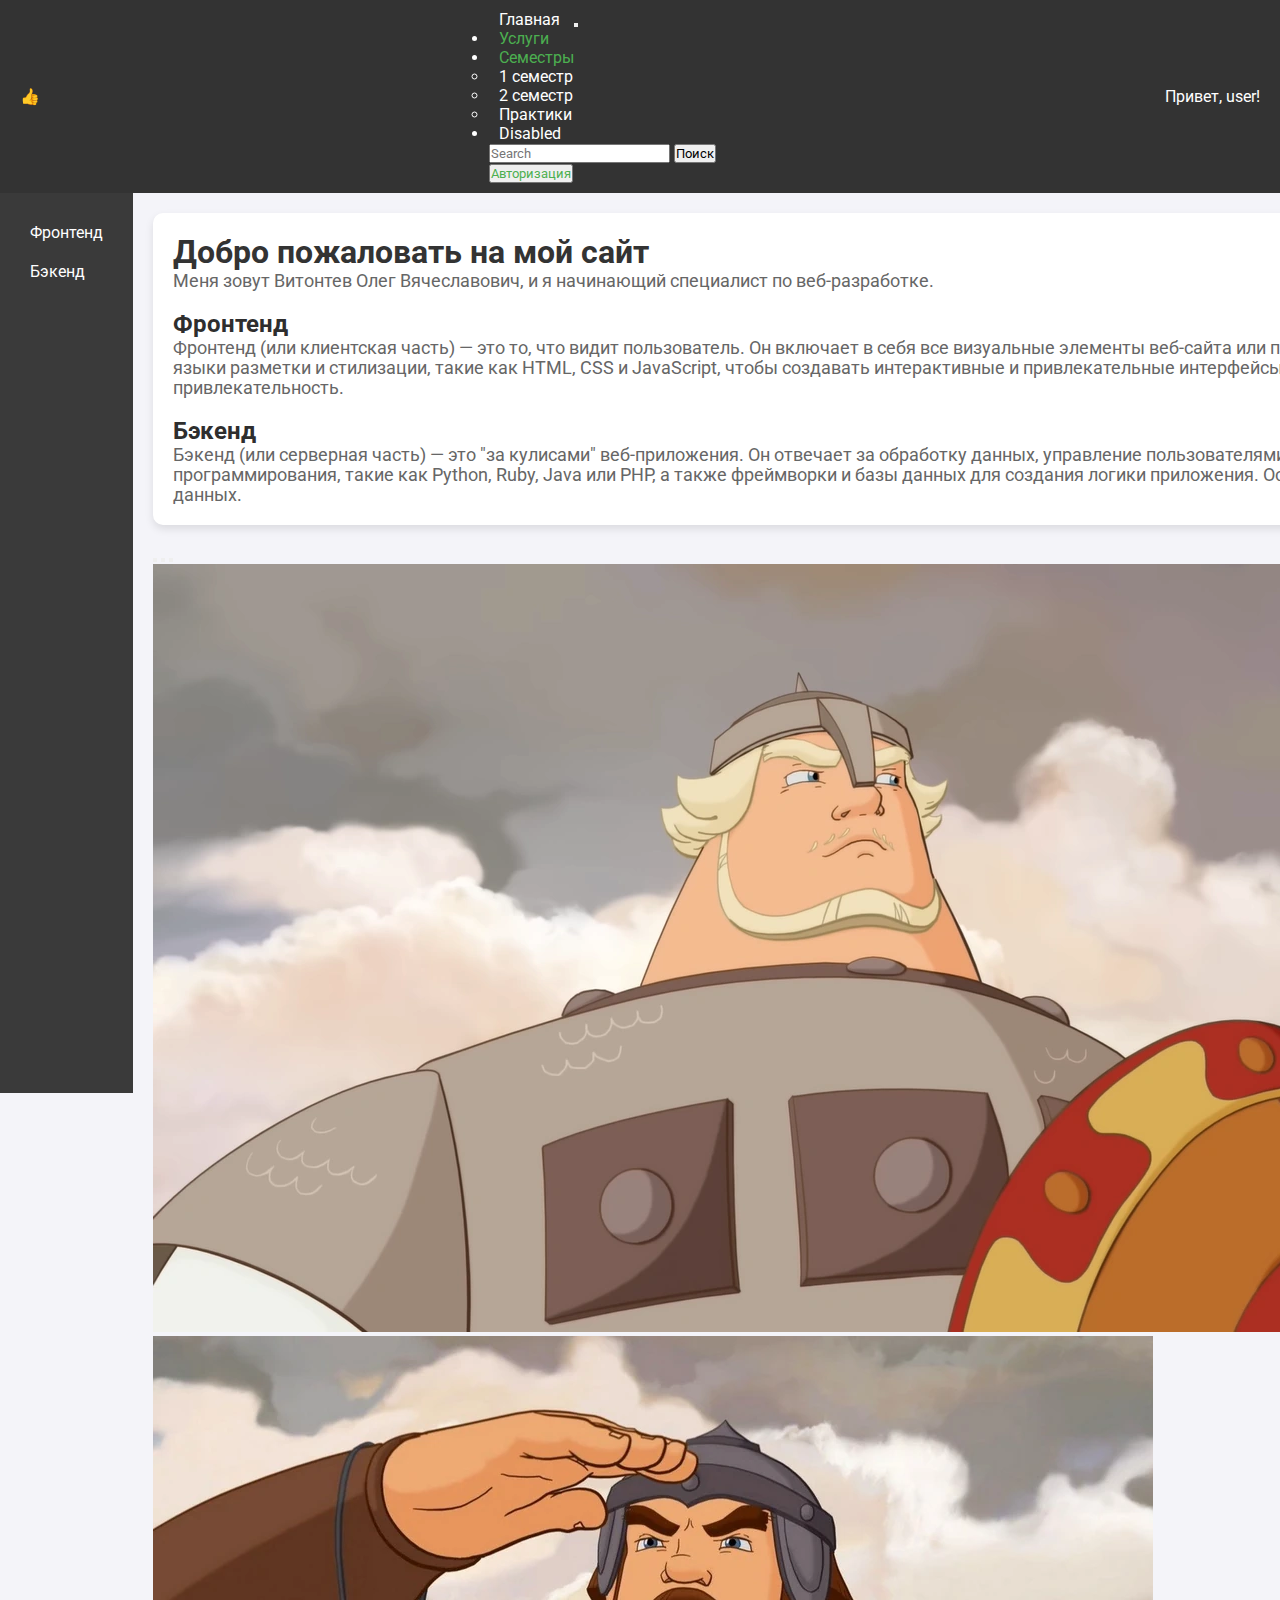
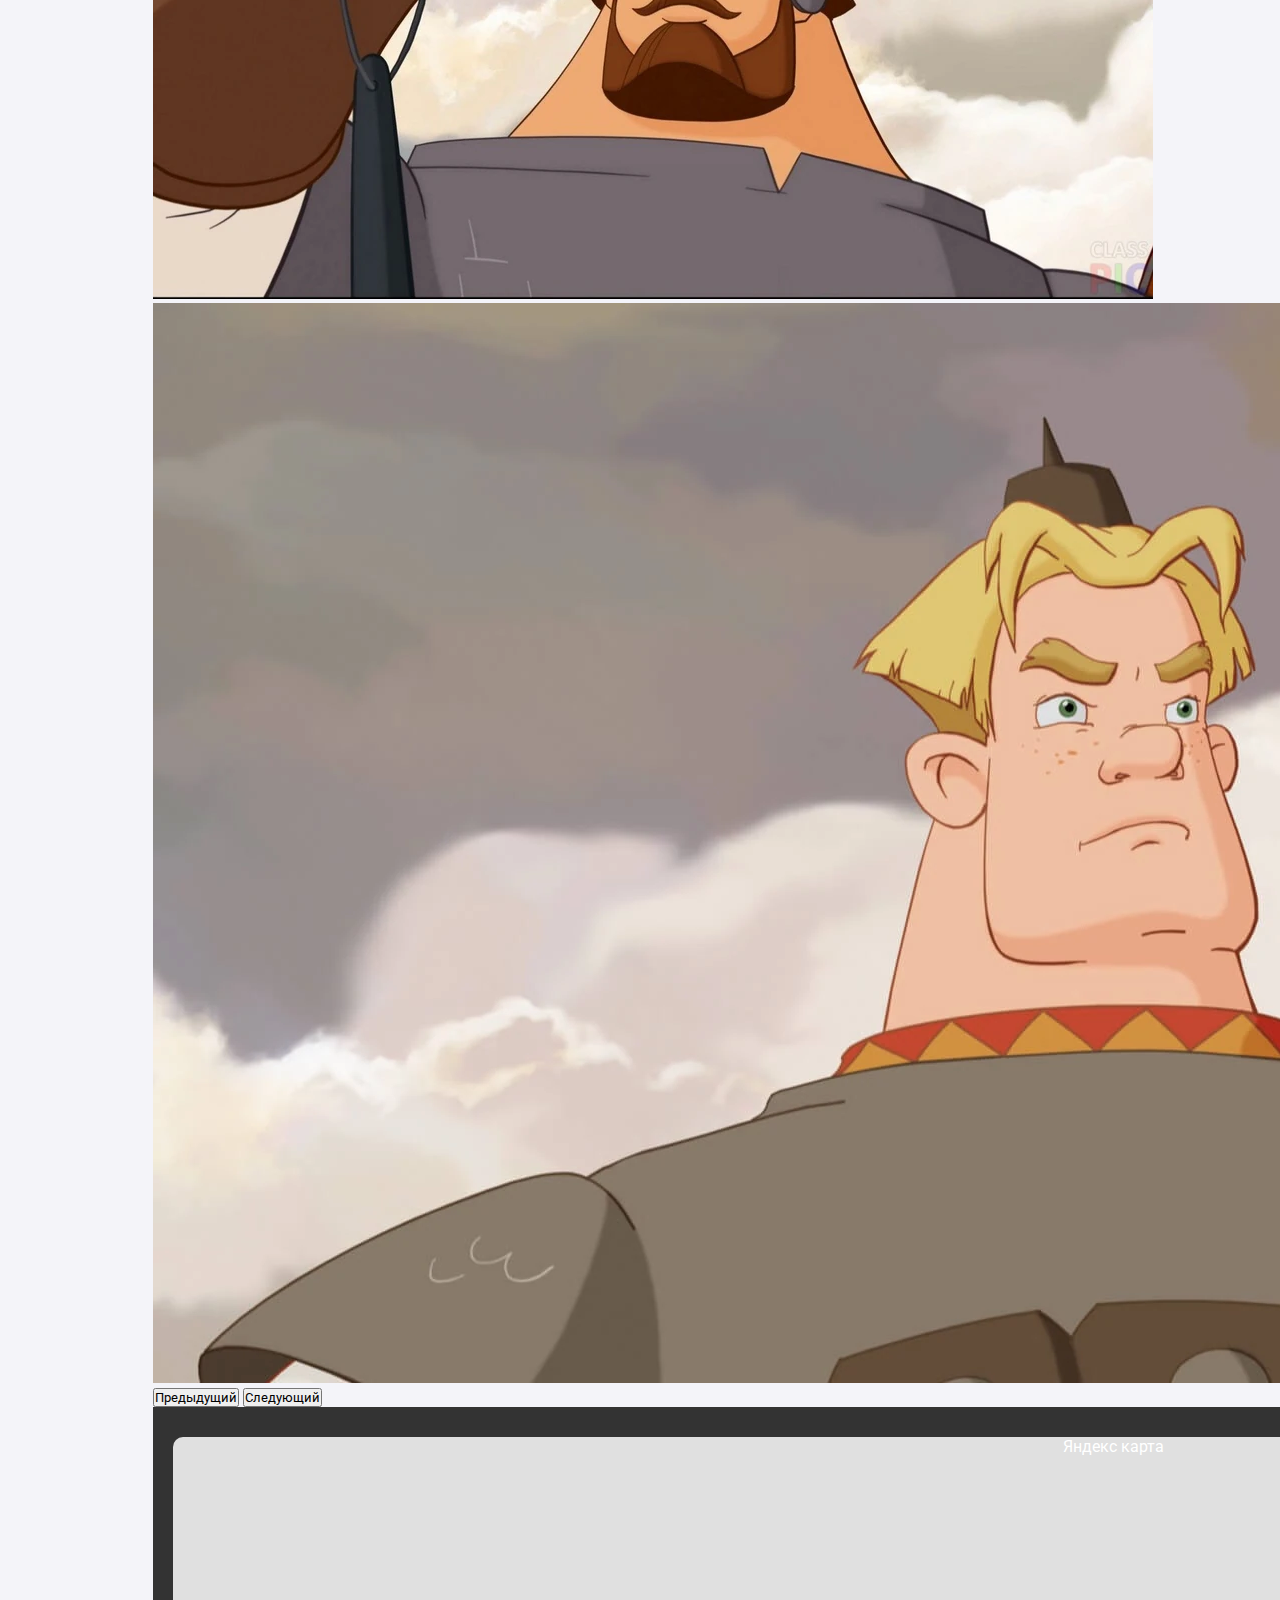
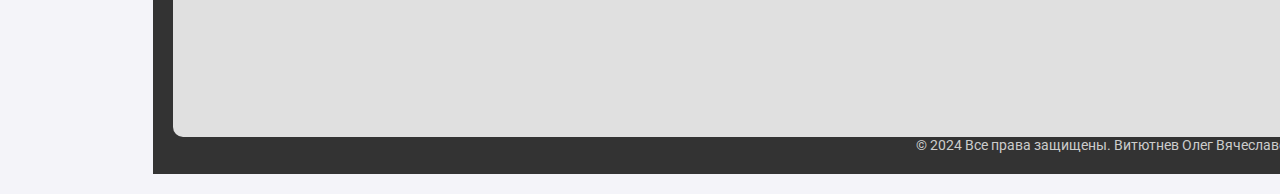
<file: index.html>
<!DOCTYPE html>
<html lang="ru">
<head>
  <meta charset="UTF-8">
  <meta name="viewport" content="width=device-width, initial-scale=1.0">
  <title>Современный сайт</title>
  <link rel="stylesheet" href="styles.css">
  <link rel="stylesheet" href="styleTable.css">
  <link href="https://cdn.jsdelivr.net/npm/bootstrap@5.0.2/dist/css/bootstrap.min.css" rel="stylesheet" integrity="sha384-EVSTQN3/azprG1Anm3QDgpJLIm9Nao0Yz1ztcQTwFspd3yD65VohhpuuCOmLASjC" crossorigin="anonymous">
  <link href="https://fonts.googleapis.com/css2?family=Roboto:wght@400;700&display=swap" rel="stylesheet">
</head>
<body>
  <header>
    <div class="header-left">
      <p class="logo">👍</p>
    </div> 
    <nav class="navbar navbar-expand-lg bg-body-tertiary"> 
      <div class="container-fluid">
        <a class="navbar-brand" href="index.html">Главная</a>
        <button class="navbar-toggler" type="button" data-bs-toggle="collapse" data-bs-target="#navbarSupportedContent" aria-controls="navbarSupportedContent" aria-expanded="false" aria-label="Toggle navigation">
          <span class="navbar-toggler-icon"></span>
        </button>
        <div class="collapse navbar-collapse" id="navbarSupportedContent">
          <ul class="navbar-nav me-auto mb-2 mb-lg-0">
            <li class="nav-item">
              <a class="nav-link active custom-services" aria-current="page" href="utilites.html">Услуги</a>
            </li>
            <li class="nav-item dropdown">
              <a class="nav-link dropdown-toggle custom-semesters" href="#" role="button" data-bs-toggle="dropdown" aria-expanded="false">
                Семестры
              </a>
              <ul class="dropdown-menu">
                <li><a class="dropdown-item" href="semester1.html">1 семестр</a></li>
                <li><a class="dropdown-item" href="semester2.html">2 семестр</a></li>
                <li><a class="dropdown-item" href="task13.html">Практики</a></li>
              </ul>
            </li>
            <li class="nav-item">
              <a class="nav-link disabled" aria-disabled="true">Disabled</a>
            </li>
          </ul>
          <form class="d-flex" role="search">
            <input class="form-control me-2" type="search" placeholder="Search" aria-label="Search">
            <button class="btn btn-outline-success" type="submit">Поиск</button>
          </form>
        </div>
      </div>
      <button id="authButton" class="btn custom-semesters">Авторизация</button>
    </nav>
    <div class="header-right">Привет, user!</div>
  </header>

  <div class="container">
    <div class="sidebar">
      <a href="#">Фронтенд</a>
      <a href="#">Бэкенд</a>
    </div>
    <main>
      <section class="intro">
        <h1>Добро пожаловать на мой сайт</h1>
        <p>Меня зовут Витонтев Олег Вячеславович, и я начинающий специалист по веб-разработке.</p>
      </br>
        <h2>Фронтенд</h2>
        <p>Фронтенд (или клиентская часть) — это то, что видит пользователь. 
          Он включает в себя все визуальные элементы веб-сайта или приложения: кнопки, формы, изображения и текст. 
          Фронтенд разработчики используют языки разметки и стилизации, такие как HTML, CSS и JavaScript, 
          чтобы создавать интерактивные и привлекательные интерфейсы. Основная задача фронтенда — обеспечить удобство 
          использования и эстетическую привлекательность.</p>
      </br>
      <h2>Бэкенд</h2>
      <p>Бэкенд (или серверная часть) — это "за кулисами" веб-приложения. 
        Он отвечает за обработку данных, управление пользователями и взаимодействие с базами данных. 
        Бэкенд разработчики используют языки программирования, такие как Python, Ruby, Java или PHP, 
        а также фреймворки и базы данных для создания логики приложения. Основная задача бэкенда — обеспечить 
        стабильную работу приложения и безопасность данных.</p>
      </section>

      <div id="carouselExampleIndicators" class="carousel slide" data-bs-ride="carousel">
        <div class="carousel-indicators">
          <button type="button" data-bs-target="#carouselExampleIndicators" data-bs-slide-to="0" class="active" aria-current="true" aria-label="Slide 1"></button>
          <button type="button" data-bs-target="#carouselExampleIndicators" data-bs-slide-to="1" aria-label="Slide 2"></button>
          <button type="button" data-bs-target="#carouselExampleIndicators" data-bs-slide-to="2" aria-label="Slide 3"></button>
        </div>
        <div class="carousel-inner">
          <div class="carousel-item active">
            <img src="image/3F3F3F3F3F3F3F.jpg" class="d-block w-100" alt="Добрыня Никитич">
          </div>
          <div class="carousel-item">
            <img src="image/1232.jpg" class="d-block w-100" alt="Илья Муромец">
          </div>
          <div class="carousel-item">
            <img src="image/3F3F3F3F3F3F.jpg" class="d-block w-100" alt="Алёша Попович">
          </div>
        </div>
        <button class="carousel-control-prev" type="button" data-bs-target="#carouselExampleIndicators"  data-bs-slide="prev">
          <span class="carousel-control-prev-icon" aria-hidden="true"></span>
          <span class="visually-hidden">Предыдущий</span>
        </button>
        <button class="carousel-control-next" type="button" data-bs-target="#carouselExampleIndicators"  data-bs-slide="next">
          <span class="carousel-control-next-icon" aria-hidden="true"></span>
          <span class="visually-hidden">Следующий</span>
        </button>
      </div>

  <footer>
    <div id="map">Яндекс карта</div>
    <p>&copy; 2024 Все права защищены. Витютнев Олег Вячеславович</p>
  </footer>

  <!-- Модальное окно для авторизации -->
  <div id="authModal" class="modal">
    <div class="modal-content">
      <span class="close" onclick="closeAuthModal()">&times;</span>
      <h2>Авторизация</h2>
      <form id="authForm">
        <label for="username">Логин:</label>
        <input type="text" id="username" required>
        
        <label for="password">Пароль:</label>
        <input type="password" id="password" required>
        
        <button type="submit">Войти</button>
      </form>
    </div>
  </div>

  <!-- Яндекс.Карта -->
  <script src="https://api-maps.yandex.ru/2.1/?lang=ru_RU" type="text/javascript"></script>
  <script src="script/code.js"></script>
  <script src="script/task10.js"></script>
  <script src="script/script.js"></script>
  <script src="https://cdn.jsdelivr.net/npm/bootstrap@5.0.2/dist/js/bootstrap.bundle.min.js" integrity="sha384-MrcW6ZMFYlzcLA8Nl+NtUVF0sA7MsXsP1UyJoMp4YLEuNSfAP+JcXn/tWtIaxVXM" crossorigin="anonymous"></script>
</body>
</html>
</file>
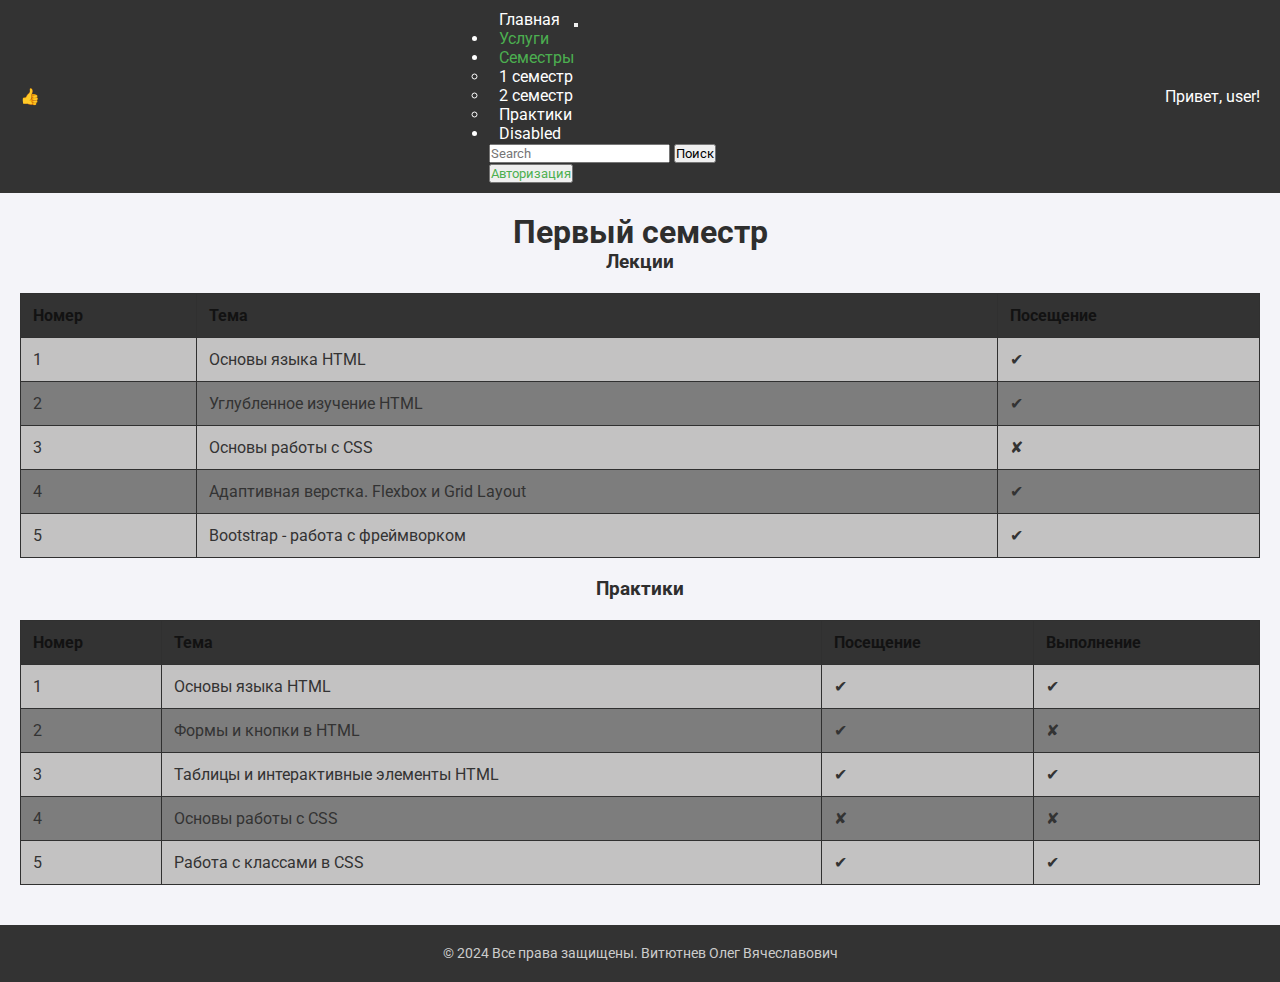
<file: semester1.html>
<!DOCTYPE html>
<html lang="ru">
<head>
  <meta charset="UTF-8">
  <meta name="viewport" content="width=device-width, initial-scale=1.0">
  <title>Современный сайт</title>
  <link rel="stylesheet" href="styles.css">
  <link rel="stylesheet" href="styleTable.css">
  <link href="https://cdn.jsdelivr.net/npm/bootstrap@5.0.2/dist/css/bootstrap.min.css" rel="stylesheet" integrity="sha384-EVSTQN3/azprG1Anm3QDgpJLIm9Nao0Yz1ztcQTwFspd3yD65VohhpuuCOmLASjC" crossorigin="anonymous">
  <link href="https://fonts.googleapis.com/css2?family=Roboto:wght@400;700&display=swap" rel="stylesheet">
</head>
<body>
  <header>
    <div class="header-left">
      <p class="logo">👍</p>
    </div> 
    <nav class="navbar navbar-expand-lg bg-body-tertiary"> 
      <div class="container-fluid">
        <a class="navbar-brand" href="index.html">Главная</a>
        <button class="navbar-toggler" type="button" data-bs-toggle="collapse" data-bs-target="#navbarSupportedContent" aria-controls="navbarSupportedContent" aria-expanded="false" aria-label="Toggle navigation">
          <span class="navbar-toggler-icon"></span>
        </button>
        <div class="collapse navbar-collapse" id="navbarSupportedContent">
          <ul class="navbar-nav me-auto mb-2 mb-lg-0">
            <li class="nav-item">
              <a class="nav-link active custom-services" aria-current="page" href="utilites.html">Услуги</a>
            </li>
            <li class="nav-item dropdown">
              <a class="nav-link dropdown-toggle custom-semesters" href="#" role="button" data-bs-toggle="dropdown" aria-expanded="false">
                Семестры
              </a>
              <ul class="dropdown-menu">
                <li><a class="dropdown-item" href="semester1.html">1 семестр</a></li>
                <li><a class="dropdown-item" href="semester2.html">2 семестр</a></li>
                <li><a class="dropdown-item" href="task13.html">Практики</a></li>
              </ul>
            </li>
            <li class="nav-item">
              <a class="nav-link disabled" aria-disabled="true">Disabled</a>
            </li>
          </ul>
          <form class="d-flex" role="search">
            <input class="form-control me-2" type="search" placeholder="Search" aria-label="Search">
            <button class="btn btn-outline-success" type="submit">Поиск</button>
          </form>
        </div>
      </div>
      <button id="authButton" class="btn custom-semesters">Авторизация</button>
    </nav>
    <div class="header-right">Привет, user!</div>
  </header>

    <div class="contenttable">
        <main>
            <section>
                <h1 class="center">Первый семестр</h1>

                <h3 class="center">Лекции</h3>
                <table class="table">
                    <thead>
                        <tr>
                            <th>Номер</th>
                            <th>Тема</th>
                            <th>Посещение</th>
                        </tr>
                    </thead>
                    <tbody>
                        <tr>
                            <td>1</td>
                            <td>Основы языка HTML</td>
                            <td>✔</td>
                        </tr>
                        <tr>
                            <td>2</td>
                            <td>Углубленное изучение HTML</td>
                            <td>✔</td>
                        </tr>
                        <tr>
                            <td>3</td>
                            <td>Основы работы с CSS</td>
                            <td>✘</td>
                        </tr>
                        <tr>
                            <td>4</td>
                            <td>Адаптивная верстка. Flexbox и Grid Layout</td>
                            <td>✔</td>
                        </tr>
                        <tr>
                            <td>5</td>
                            <td>Bootstrap - работа с фреймворком</td>
                            <td>✔</td>
                        </tr>
                    </tbody>
                </table>

                <h3 class="center">Практики</h3>
                <table class="table">
                    <thead>
                        <tr>
                            <th>Номер</th>
                            <th>Тема</th>
                            <th>Посещение</th>
                            <th>Выполнение</th>
                        </tr>
                    </thead>
                    <tbody>
                        <tr>
                            <td>1</td>
                            <td>Основы языка HTML</td>
                            <td>✔</td>
                            <td>✔</td>
                        </tr>
                        <tr>
                            <td>2</td>
                            <td>Формы и кнопки в HTML</td>
                            <td>✔</td>
                            <td>✘</td>
                        </tr>
                        <tr>
                            <td>3</td>
                            <td>Таблицы и интерактивные элементы HTML</td>
                            <td>✔</td>
                            <td>✔</td>
                        </tr>
                        <tr>
                            <td>4</td>
                            <td>Основы работы с CSS</td>
                            <td>✘</td>
                            <td>✘</td>
                        </tr>
                        <tr>
                            <td>5</td>
                            <td>Работа с классами в CSS</td>
                            <td>✔</td>
                            <td>✔</td>
                        </tr>
                    </tbody>
                </table>
            </section>
        </main>
    </div>
    <footer>
        <p>&copy; 2024 Все права защищены. Витютнев Олег Вячеславович</p>
    </footer>

      <!-- Модальное окно для авторизации -->
  <div id="authModal" class="modal">
    <div class="modal-content">
      <span class="close" onclick="closeAuthModal()">&times;</span>
      <h2>Авторизация</h2>
      <form id="authForm">
        <label for="username">Логин:</label>
        <input type="text" id="username" required>
        
        <label for="password">Пароль:</label>
        <input type="password" id="password" required>
        
        <button type="submit">Войти</button>
      </form>
    </div>
  </div>
  <script src="script/code.js"></script>
  <script src="script/script.js"></script>
  <script src="https://cdn.jsdelivr.net/npm/bootstrap@5.0.2/dist/js/bootstrap.bundle.min.js" integrity="sha384-MrcW6ZMFYlzcLA8Nl+NtUVF0sA7MsXsP1UyJoMp4YLEuNSfAP+JcXn/tWtIaxVXM" crossorigin="anonymous"></script>
</body>
</html>
</file>
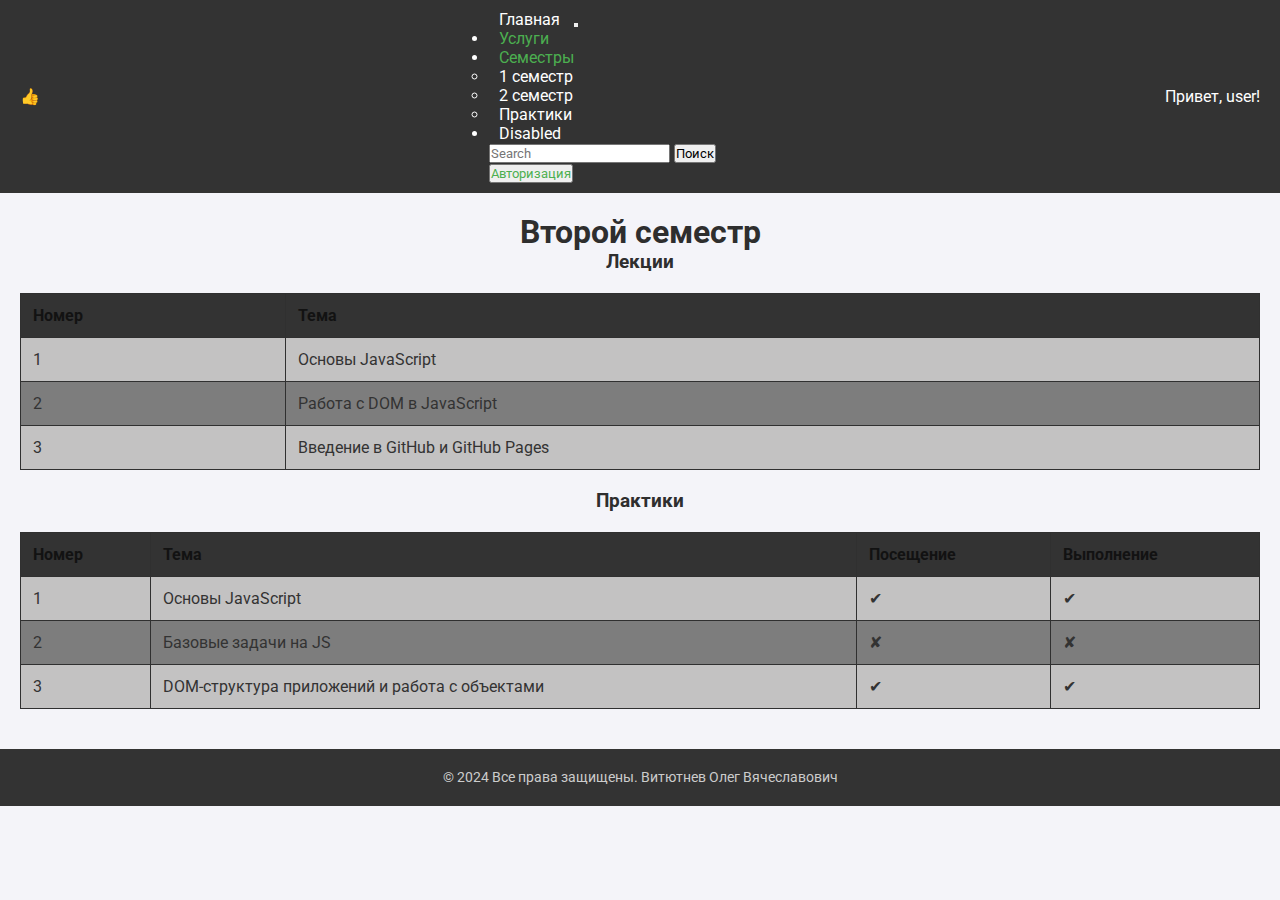
<file: semester2.html>
<!DOCTYPE html>
<html lang="ru">
<head>
  <meta charset="UTF-8">
  <meta name="viewport" content="width=device-width, initial-scale=1.0">
  <title>Современный сайт</title>
  <link rel="stylesheet" href="styles.css">
  <link rel="stylesheet" href="styleTable.css">
  <link href="https://cdn.jsdelivr.net/npm/bootstrap@5.0.2/dist/css/bootstrap.min.css" rel="stylesheet" integrity="sha384-EVSTQN3/azprG1Anm3QDgpJLIm9Nao0Yz1ztcQTwFspd3yD65VohhpuuCOmLASjC" crossorigin="anonymous">
  <link href="https://fonts.googleapis.com/css2?family=Roboto:wght@400;700&display=swap" rel="stylesheet">
</head>
<body>
  <header>
    <div class="header-left">
      <p class="logo">👍</p>
    </div> 
    <nav class="navbar navbar-expand-lg bg-body-tertiary"> 
      <div class="container-fluid">
        <a class="navbar-brand" href="index.html">Главная</a>
        <button class="navbar-toggler" type="button" data-bs-toggle="collapse" data-bs-target="#navbarSupportedContent" aria-controls="navbarSupportedContent" aria-expanded="false" aria-label="Toggle navigation">
          <span class="navbar-toggler-icon"></span>
        </button>
        <div class="collapse navbar-collapse" id="navbarSupportedContent">
          <ul class="navbar-nav me-auto mb-2 mb-lg-0">
            <li class="nav-item">
              <a class="nav-link active custom-services" aria-current="page" href="utilites.html">Услуги</a>
            </li>
            <li class="nav-item dropdown">
              <a class="nav-link dropdown-toggle custom-semesters" href="#" role="button" data-bs-toggle="dropdown" aria-expanded="false">
                Семестры
              </a>
              <ul class="dropdown-menu">
                <li><a class="dropdown-item" href="semester1.html">1 семестр</a></li>
                <li><a class="dropdown-item" href="semester2.html">2 семестр</a></li>
                <li><a class="dropdown-item" href="task13.html">Практики</a></li>
              </ul>
            </li>
            <li class="nav-item">
              <a class="nav-link disabled" aria-disabled="true">Disabled</a>
            </li>
          </ul>
          <form class="d-flex" role="search">
            <input class="form-control me-2" type="search" placeholder="Search" aria-label="Search">
            <button class="btn btn-outline-success" type="submit">Поиск</button>
          </form>
        </div>
      </div>
      <button id="authButton" class="btn custom-semesters">Авторизация</button>
    </nav>
    <div class="header-right">Привет, user!</div>
  </header>

    
    <div class="contenttable">
        <main>
            <section>
                <h1 class="center">Второй семестр</h1>

                <h3 class="center">Лекции</h3>
                <table class="table">
                    <thead>
                        <tr>
                            <th>Номер</th>
                            <th>Тема</th>
                        </tr>
                    </thead>
                    <tbody>
                        <tr>
                            <td>1</td>
                            <td>Основы JavaScript</td>
                        </tr>
                        <tr>
                            <td>2</td>
                            <td>Работа с DOM в JavaScript</td>
                        </tr>
                        <tr>
                            <td>3</td>
                            <td>Введение в GitHub и GitHub Pages</td>
                        </tr>
                    </tbody>
                </table>

                <h3 class="center">Практики</h3>
                <table class="table">
                    <thead>
                        <tr>
                            <th>Номер</th>
                            <th>Тема</th>
                            <th>Посещение</th>
                            <th>Выполнение</th>
                        </tr>
                    </thead>
                    <tbody>
                        <tr>
                            <td>1</td>
                            <td>Основы JavaScript</td>
                            <td>✔</td>
                            <td>✔</td>
                        </tr>
                        <tr>
                            <td>2</td>
                            <td>Базовые задачи на JS</td>
                            <td>✘</td>
                            <td>✘</td>
                        </tr>
                        <tr>
                            <td>3</td>
                            <td>DOM-структура приложений и работа с объектами</td>
                            <td>✔</td>
                            <td>✔</td>
                        </tr>
                    </tbody>
                </table>
            </section>
        </main>
    </div>

    <footer>
        <p>&copy; 2024 Все права защищены. Витютнев Олег Вячеславович</p>
    </footer>

      <!-- Модальное окно для авторизации -->
  <div id="authModal" class="modal">
    <div class="modal-content">
      <span class="close" onclick="closeAuthModal()">&times;</span>
      <h2>Авторизация</h2>
      <form id="authForm">
        <label for="username">Логин:</label>
        <input type="text" id="username" required>
        
        <label for="password">Пароль:</label>
        <input type="password" id="password" required>
        
        <button type="submit">Войти</button>
      </form>
    </div>
  </div>

  <script src="script/code.js"></script>
  <script src="script/script.js"></script>
  <script src="https://cdn.jsdelivr.net/npm/bootstrap@5.0.2/dist/js/bootstrap.bundle.min.js" integrity="sha384-MrcW6ZMFYlzcLA8Nl+NtUVF0sA7MsXsP1UyJoMp4YLEuNSfAP+JcXn/tWtIaxVXM" crossorigin="anonymous"></script>
</body>
</html>
</file>
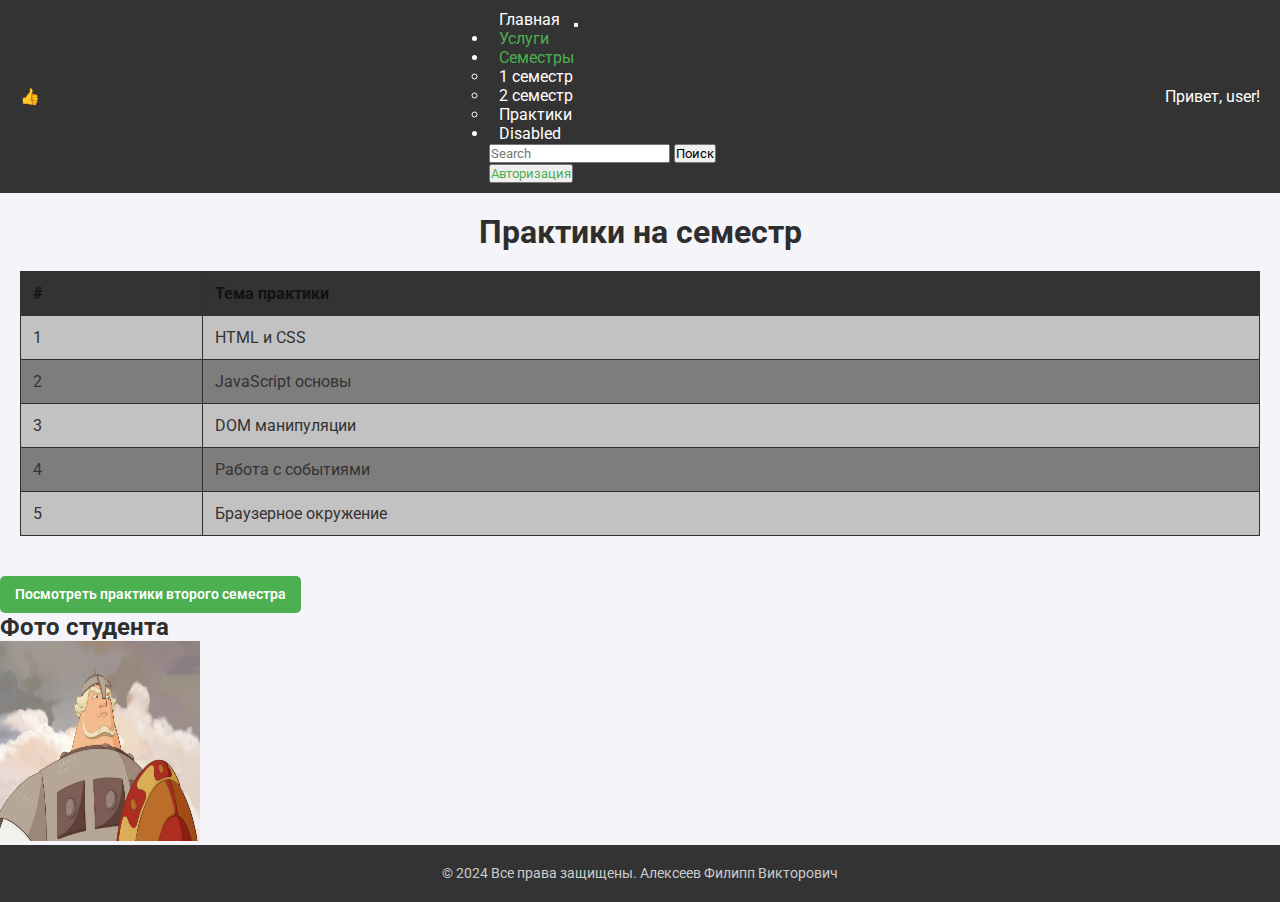
<file: task13.html>
<!DOCTYPE html>
<html lang="ru">
<head>
  <meta charset="UTF-8">
  <meta name="viewport" content="width=device-width, initial-scale=1.0">
  <title>Современный сайт</title>
  <link rel="stylesheet" href="styles.css">
  <link rel="stylesheet" href="styleTable.css">
  <link href="https://cdn.jsdelivr.net/npm/bootstrap@5.0.2/dist/css/bootstrap.min.css" rel="stylesheet" integrity="sha384-EVSTQN3/azprG1Anm3QDgpJLIm9Nao0Yz1ztcQTwFspd3yD65VohhpuuCOmLASjC" crossorigin="anonymous">
  <link href="https://fonts.googleapis.com/css2?family=Roboto:wght@400;700&display=swap" rel="stylesheet">
</head>
<body>
  <header>
    <div class="header-left">
      <p class="logo">👍</p>
    </div> 
    <nav class="navbar navbar-expand-lg bg-body-tertiary"> 
      <div class="container-fluid">
        <a class="navbar-brand" href="index.html">Главная</a>
        <button class="navbar-toggler" type="button" data-bs-toggle="collapse" data-bs-target="#navbarSupportedContent" aria-controls="navbarSupportedContent" aria-expanded="false" aria-label="Toggle navigation">
          <span class="navbar-toggler-icon"></span>
        </button>
        <div class="collapse navbar-collapse" id="navbarSupportedContent">
          <ul class="navbar-nav me-auto mb-2 mb-lg-0">
            <li class="nav-item">
              <a class="nav-link active custom-services" aria-current="page" href="utilites.html">Услуги</a>
            </li>
            <li class="nav-item dropdown">
              <a class="nav-link dropdown-toggle custom-semesters" href="#" role="button" data-bs-toggle="dropdown" aria-expanded="false">
                Семестры
              </a>
              <ul class="dropdown-menu">
                <li><a class="dropdown-item" href="semester1.html">1 семестр</a></li>
                <li><a class="dropdown-item" href="semester2.html">2 семестр</a></li>
                <li><a class="dropdown-item" href="task13.html">Практики</a></li>
              </ul>
            </li>
            <li class="nav-item">
              <a class="nav-link disabled" aria-disabled="true">Disabled</a>
            </li>
          </ul>
          <form class="d-flex" role="search">
            <input class="form-control me-2" type="search" placeholder="Search" aria-label="Search">
            <button class="btn btn-outline-success" type="submit">Поиск</button>
          </form>
        </div>
      </div>
      <button id="authButton" class="btn custom-semesters">Авторизация</button>
    </nav>
    <div class="header-right">Привет, user!</div>
  </header>

    <div class="contenttable">
        <main>
            <section>
                <h1 id="main-title" class="center">Практики на семестр</h1>

                <table id="practices-table" border="1" class="table">
                    <thead>
                        <tr>
                            <th>#</th>
                            <th>Тема практики</th>
                        </tr>
                    </thead>
                    <tbody>
                        <tr>
                            <td>1</td>
                            <td>HTML и CSS</td>
                        </tr>
                        <tr>
                            <td>2</td>
                            <td>JavaScript основы</td>
                        </tr>
                        <tr>
                            <td>3</td>
                            <td>DOM манипуляции</td>
                        </tr>
                        <tr>
                            <td>4</td>
                            <td>Работа с событиями</td>
                        </tr>
                        <tr>
                            <td>5</td>
                            <td>Браузерное окружение</td>
                        </tr>
                    </tbody>
                </table>
            </section>
        </main>
    </div>

    <button id="second-semester-btn" class="order-btn">Посмотреть практики второго семестра</button>

    <div class="center">
        <h2>Фото студента</h2>
        <img id="student-photo" src="image/3F3F3F3F3F3F3F.jpg" alt="Фото студента" width="200" height="200">
    </div>

    <footer>
        <p>&copy; 2024 Все права защищены. Алексеев Филипп Викторович</p>
    </footer>

    <!-- Модальное окно для авторизации -->
    <div id="authModal" class="modal">
        <div class="modal-content">
            <span class="close" onclick="closeAuthModal()">&times;</span>
            <h2>Авторизация</h2>
            <form id="authForm">
                <label for="username">Логин:</label>
                <input type="text" id="username" required>

                <label for="password">Пароль:</label>
                <input type="password" id="password" required>

                <button type="submit">Войти</button>
            </form>
        </div>
    </div>
    <script src="script/code.js"></script>
    <script src="script/script.js"></script>
    <script src="https://cdn.jsdelivr.net/npm/bootstrap@5.0.2/dist/js/bootstrap.bundle.min.js" integrity="sha384-MrcW6ZMFYlzcLA8Nl+NtUVF0sA7MsXsP1UyJoMp4YLEuNSfAP+JcXn/tWtIaxVXM" crossorigin="anonymous"></script>
  </body>
    <script>
        // 1. Обработчик события click на заголовке H1
        document.getElementById('main-title').addEventListener('click', () => {
            alert('Вы кликнули на заголовок - так держать!');
        });

        // 2. Обработчик события click для смены данных таблицы
        document.getElementById('second-semester-btn').addEventListener('click', () => {
            const tableBody = document.querySelector('#practices-table tbody');
            tableBody.innerHTML = `
                <tr><td>1</td><td>Базовое бэкенд-приложение</td></tr>
                <tr><td>2</td><td>HTTP-запросы</td></tr>
                <tr><td>3</td><td>JSON и работа с ним</td></tr>
                <tr><td>4</td><td>HTTP-ответы</td></tr>
                <tr><td>5</td><td>Проектирование API</td></tr>
                <tr><td>6</td><td>Роутинг и его настройка</td></tr>
                <tr><td>7</td><td>NoSQL базы данных</td></tr>
                <tr><td>8</td><td>Обеспечение авторизации и доступа пользователей</td></tr>
                <tr><td>9</td><td>Работа сторонних сервисов уведомления и авторизации</td></tr>
                <tr><td>10</td><td>Основы ReactJS</td></tr>
                <tr><td>11</td><td>Работа с компонентами динамической DOM</td></tr>
                <tr><td>12</td><td>Использование хуков в React</td></tr>
                <tr><td>13</td><td>Основы микросервисной архитектуры</td></tr>
                <tr><td>14</td><td>Разработка классических модулей веб-приложений</td></tr>`;
        });

        // 3. Обработчик события mouseover для увеличения фото студента
        const studentPhoto = document.getElementById('student-photo');
        studentPhoto.addEventListener('mouseover', () => {
            studentPhoto.style.transform = 'scale(1.1)';
        });
        studentPhoto.addEventListener('mouseout', () => {
            studentPhoto.style.transform = 'scale(1)';
        });

        // Обработчик события click для замены фотографии
        studentPhoto.addEventListener('click', () => {
            studentPhoto.src = 'image/1232.jpg'; // Замените на URL фотографии преподавателя
            studentPhoto.alt = 'Фото преподавателя';
        });

        // 4. Обработчик события dblclick для вывода alert
        studentPhoto.addEventListener('dblclick', () => {
            alert('Не налегай, у меня не так много любимых преподавателей');
        });
    </script>
</body>

</html>
</file>
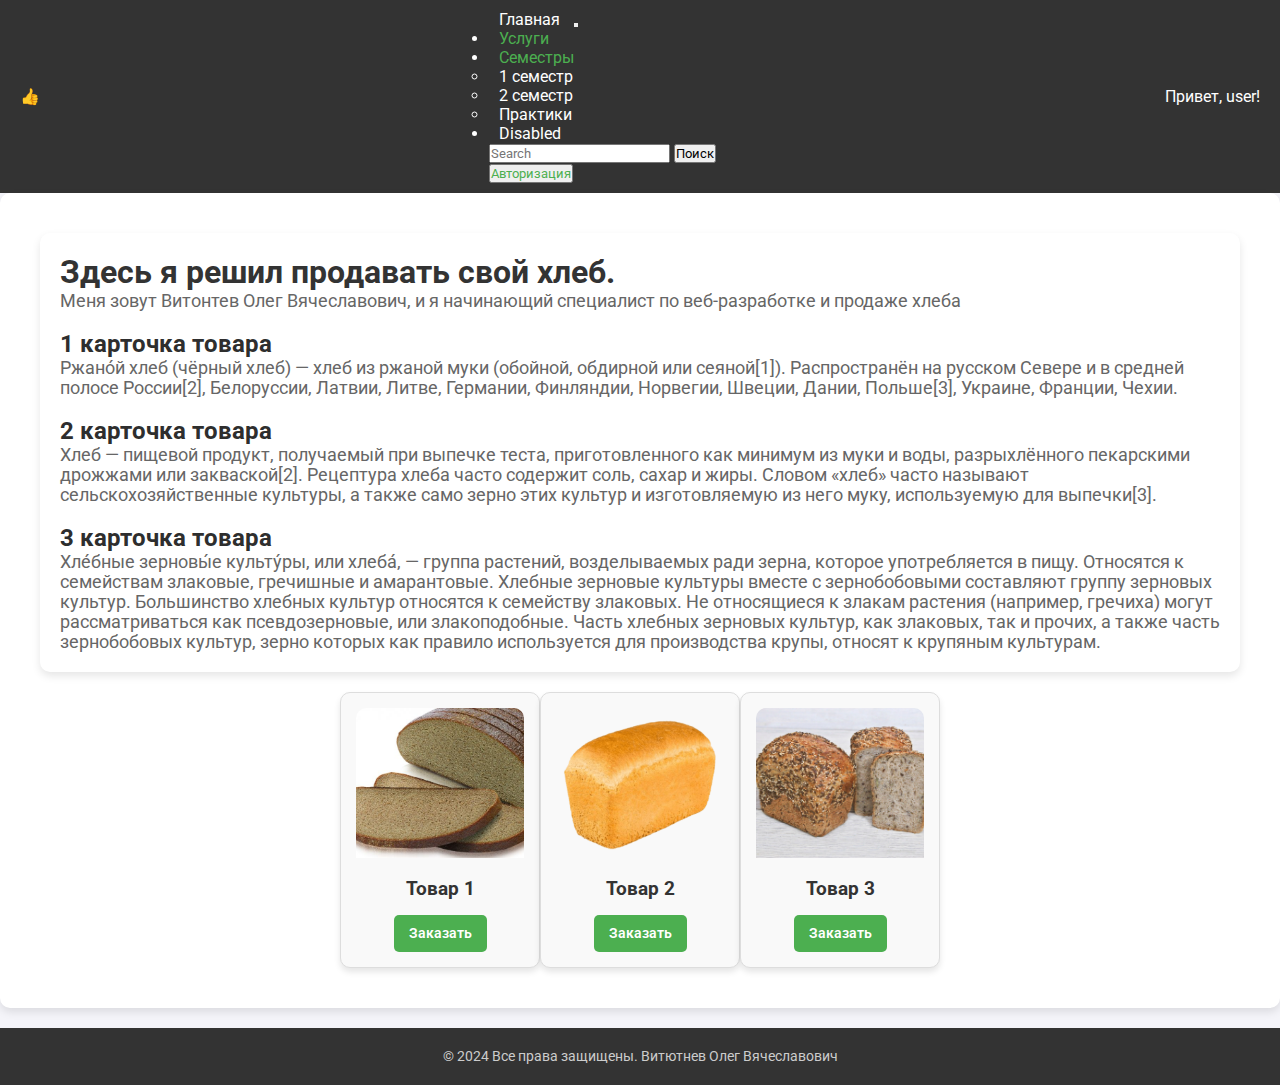
<file: utilites.html>
<!DOCTYPE html>
<html lang="ru">
<head>
  <meta charset="UTF-8">
  <meta name="viewport" content="width=device-width, initial-scale=1.0">
  <title>Современный сайт</title>
  <link rel="stylesheet" href="styles.css">
  <link rel="stylesheet" href="styleTable.css">
  <link href="https://cdn.jsdelivr.net/npm/bootstrap@5.0.2/dist/css/bootstrap.min.css" rel="stylesheet" integrity="sha384-EVSTQN3/azprG1Anm3QDgpJLIm9Nao0Yz1ztcQTwFspd3yD65VohhpuuCOmLASjC" crossorigin="anonymous">
  <link href="https://fonts.googleapis.com/css2?family=Roboto:wght@400;700&display=swap" rel="stylesheet">
</head>
<body>
  <header>
    <div class="header-left">
      <p class="logo">👍</p>
    </div> 
    <nav class="navbar navbar-expand-lg bg-body-tertiary"> 
      <div class="container-fluid">
        <a class="navbar-brand" href="index.html">Главная</a>
        <button class="navbar-toggler" type="button" data-bs-toggle="collapse" data-bs-target="#navbarSupportedContent" aria-controls="navbarSupportedContent" aria-expanded="false" aria-label="Toggle navigation">
          <span class="navbar-toggler-icon"></span>
        </button>
        <div class="collapse navbar-collapse" id="navbarSupportedContent">
          <ul class="navbar-nav me-auto mb-2 mb-lg-0">
            <li class="nav-item">
              <a class="nav-link active custom-services" aria-current="page" href="utilites.html">Услуги</a>
            </li>
            <li class="nav-item dropdown">
              <a class="nav-link dropdown-toggle custom-semesters" href="#" role="button" data-bs-toggle="dropdown" aria-expanded="false">
                Семестры
              </a>
              <ul class="dropdown-menu">
                <li><a class="dropdown-item" href="semester1.html">1 семестр</a></li>
                <li><a class="dropdown-item" href="semester2.html">2 семестр</a></li>
                <li><a class="dropdown-item" href="task13.html">Практики</a></li>
              </ul>
            </li>
            <li class="nav-item">
              <a class="nav-link disabled" aria-disabled="true">Disabled</a>
            </li>
          </ul>
          <form class="d-flex" role="search">
            <input class="form-control me-2" type="search" placeholder="Search" aria-label="Search">
            <button class="btn btn-outline-success" type="submit">Поиск</button>
          </form>
        </div>
      </div>
      <button id="authButton" class="btn custom-semesters">Авторизация</button>
    </nav>
    <div class="header-right">Привет, user!</div>
  </header>

  <div class="productBox">
    <main>

      
      <section class="intro">
        <h1>Здесь я решил продавать свой хлеб.</h1>
        <p>Меня зовут Витонтев Олег Вячеславович, и я начинающий специалист по веб-разработке и продаже хлеба</p>
      </br>
        <h2>1 карточка товара</h2>
        <p>Ржано́й хлеб (чёрный хлеб) — хлеб из ржаной муки (обойной, обдирной или сеяной[1]). 
          Распространён на русском Севере и в средней полосе России[2], Белоруссии, Латвии, Литве, Германии, 
          Финляндии, Норвегии, Швеции, Дании, Польше[3], Украине, Франции, Чехии.</p>
      </br>
      <h2>2 карточка товара</h2>
      <p>Хлеб — пищевой продукт, получаемый при выпечке теста, приготовленного как минимум из муки и воды, 
        разрыхлённого пекарскими дрожжами или закваской[2]. Рецептура хлеба часто содержит соль, сахар и жиры. 
        Cловом «хлеб» часто называют сельскохозяйственные культуры, а также само зерно этих культур и изготовляемую 
        из него муку, используемую для выпечки[3].</p>
      </br>
      <h2>3 карточка товара</h2>
          <p>Хле́бные зерновы́е культу́ры, или хлеба́, — группа растений, возделываемых ради зерна, которое употребляется в пищу. 
            Относятся к семействам злаковые, гречишные и амарантовые.
            Хлебные зерновые культуры вместе с зернобобовыми составляют группу зерновых культур. 
            Большинство хлебных культур относятся к семейству злаковых. Не относящиеся к злакам растения 
            (например, гречиха) могут рассматриваться как псевдозерновые, или злакоподобные. Часть хлебных 
            зерновых культур, как злаковых, так и прочих, а также часть зернобобовых культур, зерно которых
            как правило используется для производства крупы, относят к крупяным культурам.</p>
      </section>


      <!-- Продукты -->
      <section class="products">
        <div class="product-card">
          <img src="image\product1.jpg" alt="Товар 1">
          <h3>Товар 1</h3>
          <button class="order-btn" onclick="openOrderModal()">Заказать</button>
        </div>
        <div class="product-card">
          <img src="image\product2.jpg" alt="Товар 2">
          <h3>Товар 2</h3>
          <button class="order-btn" onclick="openOrderModal()">Заказать</button>
        </div>
        <div class="product-card">
          <img src="image\product3.jpg" alt="Товар 3">
          <h3>Товар 3</h3>
          <button class="order-btn" onclick="openOrderModal()">Заказать</button>
        </div>
      </section>
    </main>
  </div>

  <footer>
    <p>&copy; 2024 Все права защищены. Витютнев Олег Вячеславович</p>
  </footer>

  <!-- Модальное окно для заказа -->
  <div id="orderModal" class="modal">
    <div class="modal-content">
      <span class="close" onclick="closeOrderModal()">&times;</span>
      <h2>Введите ваши данные</h2>
      <form id="orderForm">
        <label for="name">Имя:</label>
        <input type="text" id="name" required>
        
        <label for="phone">Телефон:</label>
        <input type="tel" id="phone" required>
        
        <label for="address">Адрес:</label>
        <textarea id="address" required></textarea>
        
        <button type="submit">Отправить заказ</button>
      </form>
    </div>
  </div>

  <!-- Модальное окно для авторизации -->
  <div id="authModal" class="modal">
    <div class="modal-content">
      <span class="close" onclick="closeAuthModal()">&times;</span>
      <h2>Авторизация</h2>
      <form id="authForm">
        <label for="username">Логин:</label>
        <input type="text" id="username" required>
        
        <label for="password">Пароль:</label>
        <input type="password" id="password" required>
        
        <button type="submit">Войти</button>
      </form>
    </div>
  </div>
  <script src="script/code.js"></script>
  <script src="script/script.js"></script>
  <script src="https://cdn.jsdelivr.net/npm/bootstrap@5.0.2/dist/js/bootstrap.bundle.min.js" integrity="sha384-MrcW6ZMFYlzcLA8Nl+NtUVF0sA7MsXsP1UyJoMp4YLEuNSfAP+JcXn/tWtIaxVXM" crossorigin="anonymous"></script>
</body>
</html>
</file>
<file: styles.css>
* {
  margin: 0;
  padding: 0;
  box-sizing: border-box;
  font-family: 'Roboto', sans-serif;
}

body {
  background-color: #f4f4f9;
  color: #333;
}

header {
  background-color: #333;
  color: #fff;
  display: flex;
  justify-content: space-between;
  align-items: center;
  padding: 10px 20px;
}

header nav a {
  color: #fff;
  margin: 0 10px;
  text-decoration: none;
  transition: color 0.3s;
}

header nav a:hover,
header nav a:active {
  color: #ffcd3c;
}

.container {
  display: flex;
  min-height: 100vh;
}

.sidebar {
  background-color: #3a3a3a;
  color: #fff;
  width: 250px;
  padding: 20px;
  height: 100vh;
  position: sticky;
  top: 0;
}

.sidebar a {
  color: #fff;
  display: block;
  padding: 10px;
  text-decoration: none;
  transition: background-color 0.3s;
}

.sidebar a:hover,
.sidebar a:active {
  background-color: #ffcd3c;
}

main {
  flex: 1;
  padding: 20px;
}

p.copyrate {
  font-size: 3px;
}

.custom-services {
  color: #4caf50	 !important; /* Цвет текста для "Услуги" */
}

.custom-semesters {
  color: #4caf50	 !important; /* Цвет текста для "Семестры" */
}

.intro,
.productBox {
  background-color: #fff;
  padding: 20px;
  margin-bottom: 20px;
  border-radius: 10px;
  box-shadow: 0 4px 8px rgba(0, 0, 0, 0.1);
}

.products {
  display: grid;
  grid-template-columns: repeat(3, 1fr);
  margin: auto;
  width: 50%;
  justify-content: space-between;
}

.product-card {
  background-color: #f9f9f9;
  border-radius: 10px;
  padding: 15px;
  text-align: center;
  width: 100%;
  max-width: 200px;
  box-shadow: 0 4px 6px rgba(0, 0, 0, 0.1);
  transition: transform 0.3s;
}

.product-card:hover {
  transform: scale(1.05);
}

.order-btn {
  background-color: #4caf50;
  color: #fff;
  padding: 10px 15px;
  border: none;
  cursor: pointer;
  border-radius: 5px;
  transition: background-color 0.3s;
  font-size: 0.9rem;
  font-weight: 600;
  position: relative;
  /* Убедиться, что кнопка в текущем потоке */
}

.order-btn:hover {
  background-color: #45a049;
}

.order-btn:active {
  background-color: #388e3c;
}

.modal {
  display: none;
  position: fixed;
  top: 0;
  left: 0;
  width: 100%;
  height: 100%;
  background-color: rgba(0, 0, 0, 0.5);
}

.modal-content {
  background-color: #fff;
  margin: 10% auto;
  padding: 20px;
  /* width: 400px; */
  width: 50%;
  border-radius: 10px;
  position: relative;
}

.modal-content .close {
  position: absolute;
  top: 10px;
  right: 10px;
  font-size: 20px;
  cursor: pointer;
}

/* Footer с картой */
footer {
  background-color: #333;
  color: #fff;
  padding: 20px;
  text-align: center;
}

#map {
  height: 200px;
  background-color: #e0e0e0;
}

/* Общий стиль текста */
h1,
h2,
h3,
h4,
h5,
h6 {
  font-weight: 700;
  color: #2e2e2e;
}

p {
  font-weight: 400;
  color: #555;
}

.intro h1 {
  font-size: 2rem;
  color: #333;
}

.intro p {
  font-size: 1.1rem;
  color: #666;
}

/* Плавные переходы для всех кнопок */
button,
.order-btn,
.sidebar a,
header nav a {
  transition: all 0.3s ease;
}

/* Стиль для модальных окон */
.modal-content form label {
  display: block;
  font-weight: 600;
  color: #333;
  margin: 10px 0 5px;
}

.modal-content form input,
.modal-content form select,
.modal-content form textarea {
  width: calc(100% - 20px);
  padding: 10px;
  margin-bottom: 10px;
  border: 1px solid #ccc;
  border-radius: 5px;
}

.modal-content form button {
  background-color: #4caf50;
  color: #fff;
  padding: 10px 20px;
  border: none;
  cursor: pointer;
  font-weight: 600;
  border-radius: 5px;
  width: 100%;
}

.modal-content form button:hover {
  background-color: #45a049;
}

.modal-content form button:active {
  background-color: #388e3c;
}

/* Стиль карточек товара для акцента */
.product-card {
  position: relative;
  overflow: hidden;
  border: 1px solid #ddd;
}

.product-card img {
  width: 100%;
  border-radius: 10px 10px 0 0;
  height: 150px;
  /* Фиксированная высота */
  object-fit: cover;
  /* Обрезка изображения по границам */
}

.product-card h3 {
  font-size: 1.2rem;
  color: #333;
  margin: 15px 0;
}

.product-card:hover {
  box-shadow: 0 8px 16px rgba(0, 0, 0, 0.2);
}

.product-card::before {
  content: '';
  position: absolute;
  top: 0;
  left: 0;
  width: 100%;
  height: 100%;
  background: rgba(0, 0, 0, 0.05);
  opacity: 0;
  transition: opacity 0.3s ease;
}

.product-card:hover::before {
  opacity: 1;
}


@media (max-width: 768px) {
  .container {
    flex-direction: column;
  }

  .sidebar {
    width: 100%;
    height: auto;
    padding: 10px;
  }

  main {
    padding: 10px;
  }

  .products {
    flex-direction: column;
    align-items: center;
  }

  .product-card {
    max-width: 100%;
  }
}

/* Дополнительный стиль для footer */
footer p {
  font-size: 0.9rem;
  color: #ccc;
}

footer #map {
  width: 100%;
  margin-top: 10px;
}

/* Стили для авторизации */
.auth-container {
  display: flex;
  justify-content: center;
  align-items: center;
  height: 100vh;
  background-color: rgba(0, 0, 0, 0.7);
}

.auth-modal {
  background-color: #fff;
  padding: 20px;
  border-radius: 10px;
  width: 300px;
  box-shadow: 0 4px 8px rgba(0, 0, 0, 0.1);
  text-align: center;
}

.auth-modal h2 {
  margin-bottom: 20px;
  color: #333;
}

.auth-modal input {
  width: 100%;
  padding: 10px;
  margin: 10px 0;
  border-radius: 5px;
  border: 1px solid #ddd;
}

.auth-modal button {
  background-color: #4caf50;
  color: #fff;
  padding: 10px;
  width: 100%;
  border: none;
  border-radius: 5px;
  cursor: pointer;
  font-weight: bold;
  transition: background-color 0.3s;
}

.auth-modal button:hover {
  background-color: #45a049;
}

.auth-modal button:active {
  background-color: #388e3c;
}

.map-section {
  margin: 20px 0;
}

#map {
  width: 100%;
  height: 300px;
  border-radius: 10px;
}
</file>
<file: styleTable.css>
* {
    margin: 0;
    padding: 0;
    box-sizing: border-box;
    font-family: 'Roboto', sans-serif;
  }
  
  body {
    background-color: #f4f4f9;
    color: #333;
  }
  
  header {
    background-color: #333;
    color: #fff;
    display: flex;
    justify-content: space-between;
    align-items: center;
    padding: 10px 20px;
  }
  
  header nav a {
    color: #fff;
    margin: 0 10px;
    text-decoration: none;
    transition: color 0.3s;
  }
  
  header nav a:hover, header nav a:active {
    color: #ffcd3c;
  }
  
  .container {
    display: flex;
    min-height: 100vh;
  }

  main {
    flex: 1;
    padding: 20px;
  }

  h1, h2, h3, h4, h5, h6 {
    font-weight: 700;
    color: #2e2e2e;
  }
  
  p {
    font-weight: 400;
    color: #555;
  }
  @media (max-width: 768px) {
    .container {
      flex-direction: column;
    }
  
    .sidebar {
      width: 100%;
      height: auto;
      padding: 10px;
    }
  
    main {
      padding: 10px;
    }
  
    .products {
      flex-direction: column;
      align-items: center;
    }
  
    .product-card {
      max-width: 100%;
    }
  }
  
  /* Дополнительный стиль для footer */
  footer p {
    font-size: 0.9rem;
    color: #ccc;
  }
  footer {
    background-color: #333;
    color: #fff;
    padding: 20px;
    text-align: center;
  }

.table {
    width: 100%;
    border-collapse: collapse;
    margin: 20px 0;
}

.table th, .table td {
    padding: 12px;
    border: 1px solid #303030;
    text-align: left;
}

.table th {
    background-color: #333;
    color: #121212;
}

.table tr:nth-child(even) {
    background-color: #7d7d7d;
}

.table tr:nth-child(odd) {
    background-color: #c3c2c2;
}

h1.center {
    text-align: center;
}

h3.center {
    text-align: center;
}
</file>
